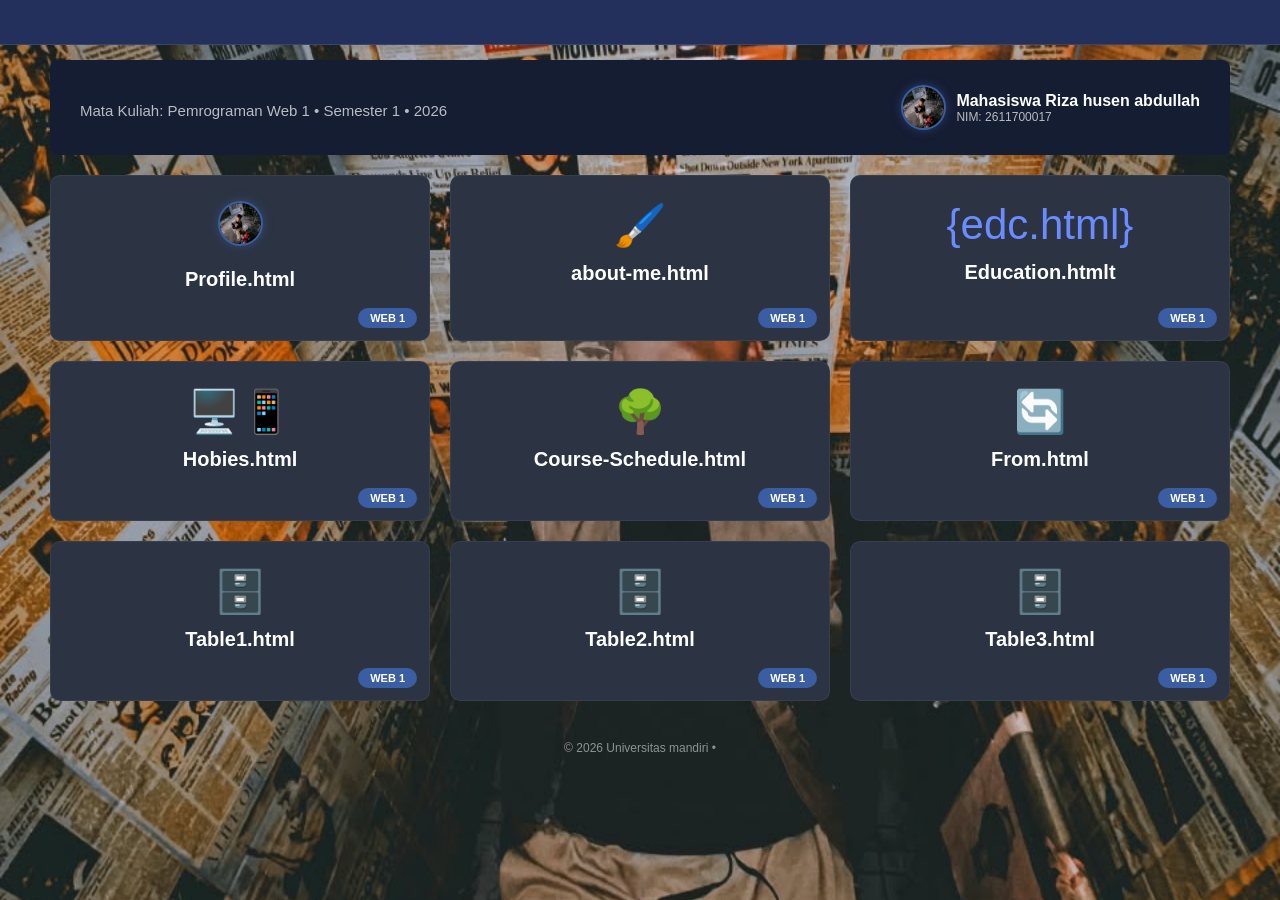
<file: index.html>
<!DOCTYPE html>
<html lang="id">
<head>
<meta charset="UTF-8">
<title>index.html login</title>
<link rel="icon" type="image/jpeg" href="riza.imgs.jpeg">
<style>
    * { margin: 0; padding: 0; box-sizing: border-box; font-family: Arial, sans-serif; }
    body {
          background-image: url('husen.jpeg');
    background-size: cover;
    background-position: center;
    background-repeat: no-repeat;
    background-attachment: fixed;
         background-color: #1e2f5a; color: white; }

    .top-header {
        background: #23305c;
        padding: 22px 50px;
        display: flex;
        justify-content: space-between;
        align-items: center;
        border-bottom: 1px solid rgba(255,255,255,0.1);
    }
    .top-header .nav { font-size: 14px; opacity: 0.6; letter-spacing: 1px; }

    .main-box {
        background: #151d33;
        margin: 0 50px;
        padding: 25px 30px;
        border-radius: 8px;
        display: flex;
        justify-content: space-between;
        align-items: center;
        margin-top: 15px;
    }
    .main-box h2 { font-size: 28px; }
    .main-box p { opacity: 0.7; font-size: 15px; margin-top: 5px; }
  
    .avatar-img {
    width: 45px;
    height: 45px;
    border-radius: 50%; 
    object-fit: cover; 
    border: 2px solid #3b5da1;
    box-shadow: 0 0 10px rgba(59,93,161,0.5);
}

    .grid {
        display: grid;
        grid-template-columns: repeat(3, 1fr);
        gap: 20px;
        padding: 20px 50px;
    }
    .kartu {
        background: #2c3444;
        border-radius: 10px;
        padding: 25px 20px 45px 20px;
        text-align: center;
        position: relative;
        text-decoration: none;
        color: white;
        transition: 0.2s;
        border: 1px solid rgba(255,255,255,0.05);
    }
    .kartu:hover { transform: translateY(-4px); background: #343f53; }
    .kartu .icon { font-size: 42px; color: #6a8cff; margin-bottom: 12px; }
    .kartu h3 { font-size: 20px; margin-bottom: 4px; }
    .kartu p { font-size: 13px; opacity: 0.7; }
    .kartu .badge {
        position: absolute;
        bottom: 12px; right: 12px;
        font-size: 11px; font-weight: bold;
        padding: 4px 12px;
        border-radius: 15px;
        background: #3a455a;
        color: #cbd5e1;
    }
    .kartu .badge.biru { background: #3b5da1; color: white; }
    .footer { text-align: center; padding: 20px; font-size: 12px; opacity: 0.5; }
</style>
</head>
<body>

<div class="top-header">
</div>

<div class="main-box">
    <div>
        <p>Mata Kuliah: Pemrograman Web 1 • Semester 1 • 2026</p>
    </div>
    <div style="display:flex; align-items:center; gap:10px;">
        <img src="riza.imgs.jpeg" class="avatar-img">
        <div>
            <div style="font-weight:bold;">Mahasiswa Riza husen abdullah</div>
            <div style="font-size:12px; opacity:0.7;">NIM: 2611700017</div>
        </div>
    </div>
</div>

<div class="grid">
    <a href="profile.html" class="kartu">
        <div class="icon"><img src="riza.imgs.jpeg" class="avatar-img"></div>
        <h3>Profile.html</h3>
        <span class="badge biru">WEB 1</span>
    </a>
     <a href="about-me.html" class="kartu">
        <div class="icon">🖌️</div>
        <h3>about-me.html</h3>
        <span class="badge biru">WEB 1</span>
    </a>
    <a href="education.html" class="kartu">
        <div class="icon">{edc.html}</div>
        <h3>Education.htmlt</h3>
        <span class="badge biru">WEB 1</span>
    </a>

    <a href="hobies.html" class="kartu">
        <div class="icon">🖥️📱</div>
        <h3>Hobies.html</h3>
        <span class="badge biru">WEB 1</span>
    </a>
    <a href="cuorse-schedule.html" class="kartu">
        <div class="icon">🌳</div>
        <h3>Course-Schedule.html</h3>
        <span class="badge biru">WEB 1</span>
    </a>
    <a href="form.html" class="kartu">
        <div class="icon">🔄</div>
        <h3>From.html</h3>
        <span class="badge biru">WEB 1</span>
    </a>

    <a href="table1.html" class="kartu">
        <div class="icon">🗄️</div>
        <h3>Table1.html</h3>
       <span class="badge biru">WEB 1</span>
    </a>
   <a href="table2.html" class="kartu">
        <div class="icon">🗄️</div>
        <h3>Table2.html</h3>
       <span class="badge biru">WEB 1</span>
    </a>
    <a href="table3.html" class="kartu">
        <div class="icon">🗄️</div>
        <h3>Table3.html</h3>
        <span class="badge biru">WEB 1</span>
    </a>
</div>

<div class="footer">
    © 2026 Universitas mandiri • 
</div>

</body>
</html>
</file>
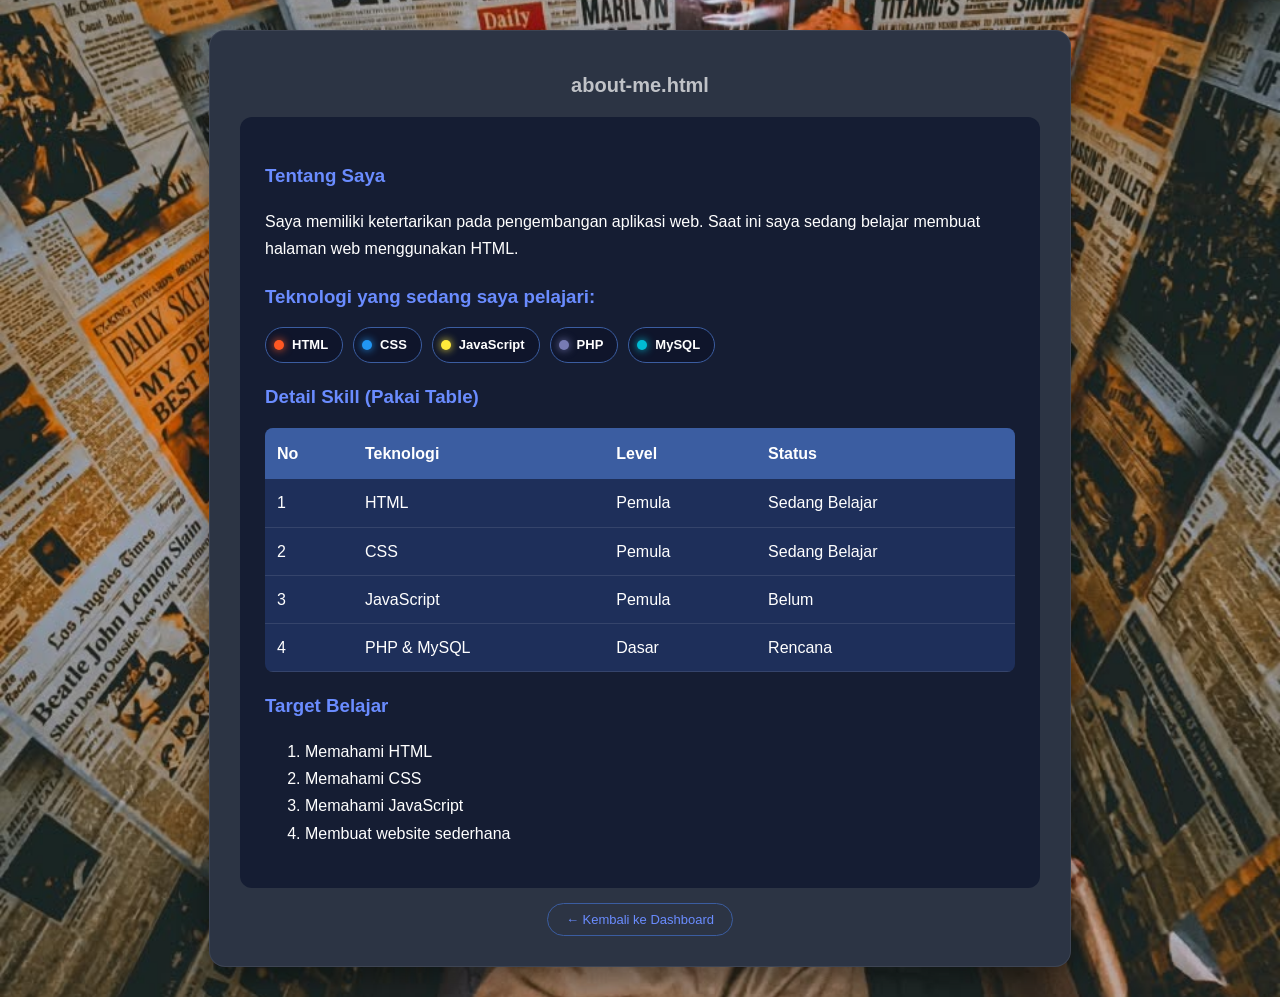
<file: about-me.html>
<!DOCTYPE html>
<html>
<head>
<title>About Me</title>
<link rel="icon" type="image/jpeg" href="riza.imgs.jpeg">
</head>
<style>
    body {
      background-image: url('husen.jpeg');
    background-size: cover;
    background-position: center;
    background-repeat: no-repeat;
    background-attachment: fixed;
    margin:0;
    font-family: Arial, sans-serif;
    color:white;
    padding:30px 20px;
    display:flex;
    justify-content:center;
}
.card {
    background:#2c3444;
    max-width:800px;
    width:100%;
    border-radius:16px;
    padding:30px;
    box-shadow:0 10px 30px rgba(0,0,0,0.4);
    border:1px solid rgba(255,255,255,0.08);
}
.card h1 { text-align:center; font-size:20px; opacity:0.7; margin-bottom:20px; }
.box {
    background:#151d33;
    padding:25px;
    border-radius:12px;
    line-height:1.7;
}
.box h3 { color:#6a8cff; margin-bottom:8px; margin-top:18px; }

table {
    width:100%;
    border-collapse:collapse;
    margin-top:15px;
    background:#1e2f5a;
    border-radius:8px;
    overflow:hidden;
}
table th {
    background:#3b5da1;
    color:white;
    padding:12px;
    text-align:left;
}
table td {
    padding:10px 12px;
    border-bottom:1px solid rgba(255,255,255,0.1);
}
table tr:hover { background:rgba(59,93,161,0.3); }

.btn-kembali {
    display:inline-block;
    margin-top:15px;
    background:transparent;
    border:1px solid #3b5da1;
    color:#6a8cff;
    padding:8px 18px;
    border-radius:20px;
    text-decoration:none;
    font-size:13px;
}
.btn-kembali:hover {
    background:#3b5da1;
    color:white;
}
.tag {
    display:inline-block;
    background:#2a3447;
    border:1px solid #3b5da1;
    padding:4px 10px;
    border-radius:15px;
    font-size:12px;
    margin:3px;
}
.tech-list {
    display:flex;
    gap:10px;
    flex-wrap:wrap;
    margin:15px 0;
}
.skill-badge {
    background:#0f152b;
    border:1px solid #3b5da1;
    color:white;
    padding:6px 14px 6px 26px;
    border-radius:20px;
    font-size:13px;
    font-weight:bold;
    position:relative;
}

.skill-badge::before {
    content:"";
    width:10px;
    height:10px;
    border-radius:50%;
    position:absolute;
    left:8px;
    top:50%;
    transform:translateY(-50%);
}

.skill-badge.html::before { background:#ff5722; box-shadow:0 0 8px #ff5722; }
.skill-badge.css::before { background:#2196f3; box-shadow:0 0 8px #2196f3; }
.skill-badge.js::before { background:#ffeb3b; box-shadow:0 0 8px #ffeb3b; }
.skill-badge.php::before { background:#777bb4; box-shadow:0 0 8px #777bb4; }
.skill-badge.mysql::before { background:#00bcd4; box-shadow:0 0 8px #00bcd4; }
</style>
<body>

<div class="card">
    <h1>about-me.html</h1>
    
    <div class="box">
        <h3>Tentang Saya</h3>
        <p>Saya memiliki ketertarikan pada pengembangan aplikasi web. Saat ini saya sedang belajar membuat halaman web menggunakan HTML.</p>

        <h3>Teknologi yang sedang saya pelajari:</h3>
        <div class="tech-list">
    <span class="skill-badge html">HTML</span>
    <span class="skill-badge css">CSS</span>
    <span class="skill-badge js">JavaScript</span>
    <span class="skill-badge php">PHP</span>
    <span class="skill-badge mysql">MySQL</span>
        </div>

        <h3>Detail Skill (Pakai Table)</h3>
        <table>
            <tr>
                <th>No</th>
                <th>Teknologi</th>
                <th>Level</th>
                <th>Status</th>
            </tr>
            <tr>
                <td>1</td>
                <td>HTML</td>
                <td>Pemula</td>
                <td>Sedang Belajar</td>
            </tr>
            <tr>
                <td>2</td>
                <td>CSS</td>
                <td>Pemula</td>
                <td>Sedang Belajar</td>
            </tr>
            <tr>
                <td>3</td>
                <td>JavaScript</td>
                <td>Pemula</td>
                <td>Belum</td>
            </tr>
            <tr>
                <td>4</td>
                <td>PHP & MySQL</td>
                <td>Dasar</td>
                <td>Rencana</td>
            </tr>
        </table>

        <h3>Target Belajar</h3>
        <ol>
            <li>Memahami HTML</li>
            <li>Memahami CSS</li>
            <li>Memahami JavaScript</li>
            <li>Membuat website sederhana</li>
        </ol>
    </div>

    <center><a href="index.html" class="btn-kembali">← Kembali ke Dashboard</a></center>
</div>

</body>
</html>
</file>
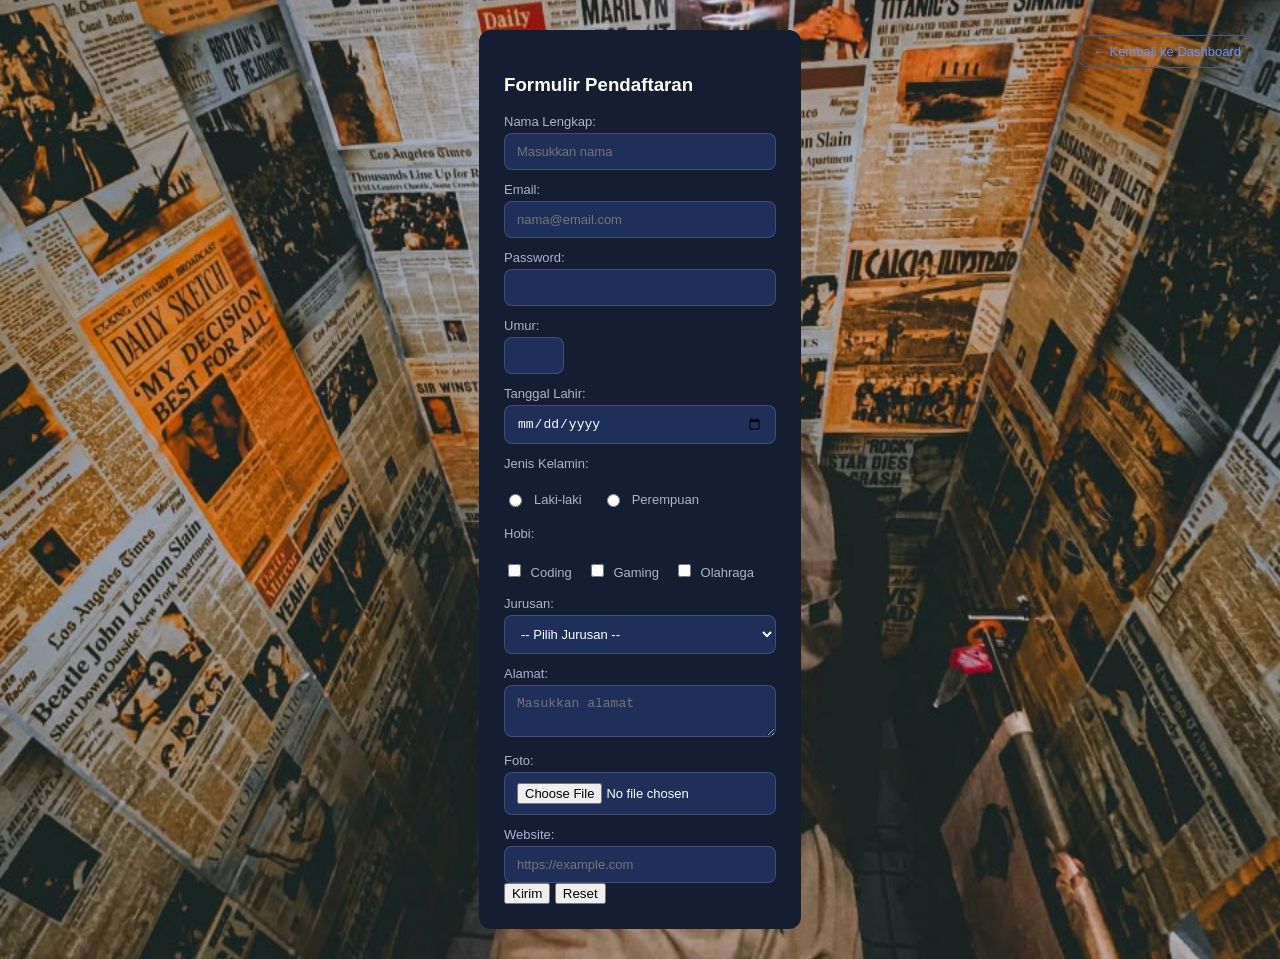
<file: form.html>
<!DOCTYPE html>
<html>
<head>
    <title>form.html</title>
    <link rel="icon" type="image/jpeg" href="riza.imgs.jpeg">
    <style>
       body {
     background-image: url('husen.jpeg');
    background-size: cover;
    background-position: center;
    background-repeat: no-repeat;
    background-attachment: fixed;
    margin:0;
    font-family: Arial, sans-serif;
    color:white;
    padding:30px 20px;
    display:flex;
    justify-content:center;
}
.card {
    background:#2c3444;
    max-width:550px;
    width:100%;
    border-radius:16px;
    padding:30px;
    box-shadow:0 10px 30px rgba(0,0,0,0.4);
    border:1px solid rgba(255,255,255,0.08);
}
.card h1 { text-align:center; font-size:20px; opacity:0.7; margin-bottom:10px; }
.card h2 { text-align:center; color:#6a8cff; margin-bottom:20px; }
.box {
    background:#151d33;
    padding:25px;
    border-radius:12px;
}
label {
    display:block;
    margin-top:12px;
    margin-bottom:4px;
    font-size:13px;
    color:#aab4d0;
}
input, select, textarea {
    width:100%;
    padding:10px 12px;
    border-radius:8px;
    border:1px solid rgba(255,255,255,0.15);
    background:#1e2f5a;
    color:white;
    font-size:13px;
    box-sizing:border-box;
    outline:none;
}
input:focus, select:focus, textarea:focus {
    border-color:#3b5da1;
    box-shadow:0 0 0 2px rgba(59,93,161,0.3);
}
input[type="radio"], input[type="checkbox"] {
    width:auto;
    margin-right:6px;
}

.btn-kembali {
    display:inline-block;
    margin-top:15px;
    background:transparent;
    border:1px solid #3b5da1;
    color:#6a8cff;
    padding:8px 18px;
    border-radius:20px;
    text-decoration:none;
    font-size:13px;
}
center {
    position: absolute;
    top: 20px;
    right: 20px;
    margin-left: auto; 
}
.btn-kembali:hover {
    background:#3b5da1;
    color:white;
}
    </style>
</head>
<body>


    <div class="box">
        <h3>Formulir Pendaftaran</h3>

        <form>
            <label>Nama Lengkap:</label>
            <input type="text" placeholder="Masukkan nama">

            <label>Email:</label>
            <input type="email" placeholder="nama@email.com">

            <label>Password:</label>
            <input type="password">

            <label>Umur:</label>
            <input type="number" style="width: 60px;">

            <label>Tanggal Lahir:</label>
            <input type="date">

            <label>Jenis Kelamin:</label>
            <div style="display:flex; gap:20px; margin:8px 0 15px 0;">
         <label style="display:flex; align-items:center; gap:6px; cursor:pointer;">
        <input type="radio" name="gender" value="Laki-laki"> Laki-laki  </label>
           <label style="display:flex; align-items:center; gap:6px; cursor:pointer;">
        <input type="radio" name="gender" value="Perempuan"> Perempuan
          </label>
        </div>

            <label>Hobi:</label>
        <div style="display:flex; gap:15px; margin:8px 0;">
          <label><input type="checkbox" name="hobi" value="Coding"> Coding</label>
          <label><input type="checkbox" name="hobi" value="Gaming"> Gaming</label>
          <label><input type="checkbox" name="hobi" value="Olahraga"> Olahraga</label>
        </div>

            <label>Jurusan:</label>
            <select>
                <option>-- Pilih Jurusan --</option>
                <option>Teknik Informatika</option>
                <option>Sistem Informasi</option>
                <option>DKV</option>
            </select>

            <label>Alamat:</label>
            <textarea placeholder="Masukkan alamat"></textarea>

            <label>Foto:</label>
            <input type="file">

            <label>Website:</label>
            <input type="url" placeholder="https://example.com">

            <div class="buttons">
                <button type="submit">Kirim</button>
                <button type="reset">Reset</button>
            </div>
        </form>
    </div>

</body>
<center><a href="index.html" class="btn-kembali">← Kembali ke Dashboard</a></center>

</html>
</file>
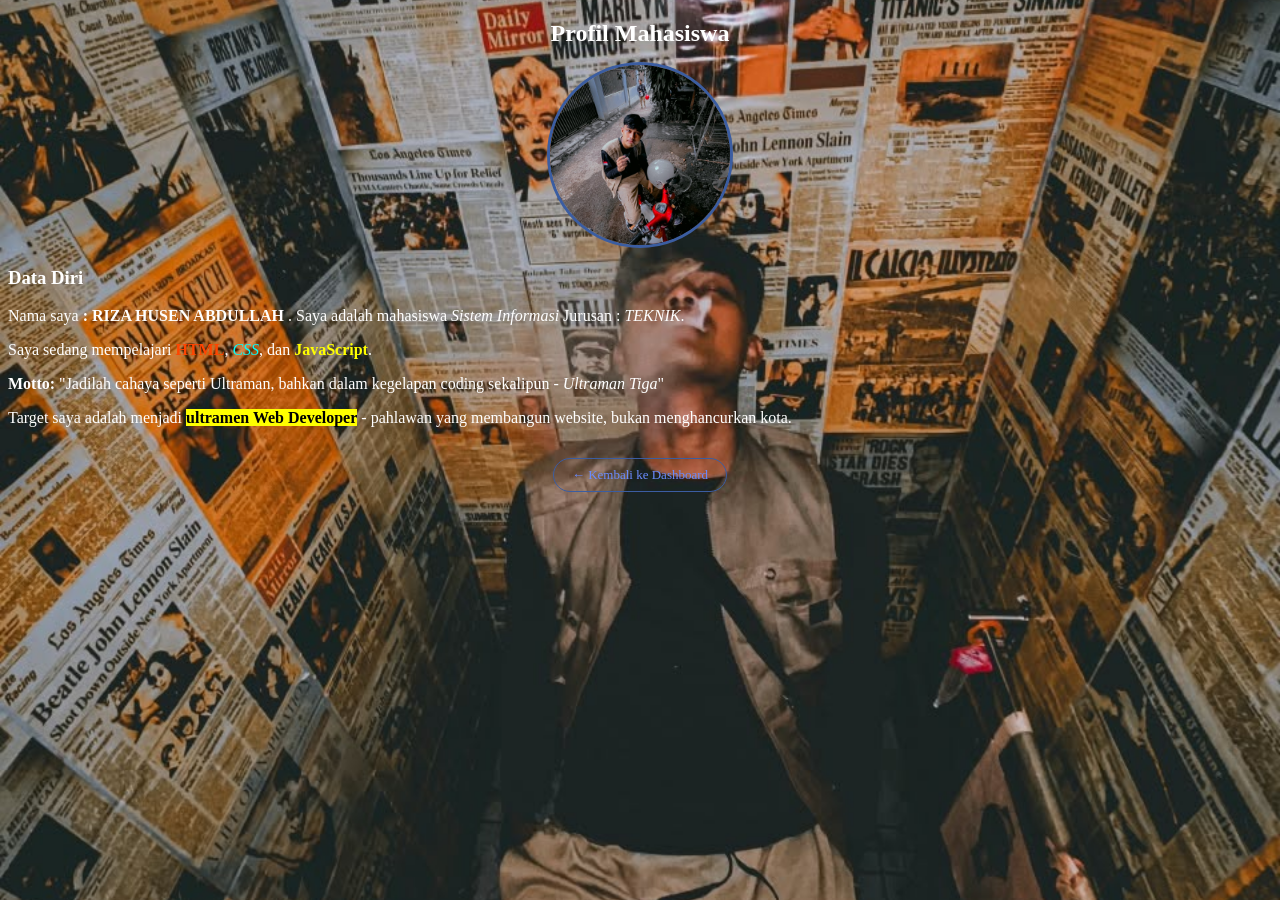
<file: profile.html>
<!DOCTYPE html>
<html lang="id">
<head>
    <meta charset="UTF-8">
    <title>profil.html</title>
    <link rel="icon" type="image/jpeg" href="riza.imgs.jpeg">
    <style>
   body {
    background-image: url('husen.jpeg');
    background-size: cover;
    background-position: center;
    background-repeat: no-repeat;
    background-attachment: fixed;
}

h2 {
    color: white;
    margin:20px 0 15px 0;
    text-align: center;
}
h3 {
    color: white;
}
p {
    color: white;
}
img {
    width: 180px;       
    height: 180px;      
    object-fit: cover;  
    border-radius: 50%; 
    display: block;
    margin: 0 auto;     
    border: 3px solid #3b5da1;
}
.btn-kembali {
    display:inline-block;
    margin-top:15px;
    background:transparent;
    border:1px solid #3b5da1;
    color:#6a8cff;
    padding:8px 18px;
    border-radius:20px;
    text-decoration:none;
    font-size:13px;
}
.btn-kembali:hover {
    background:#3b5da1;
    color:white;
}
    </style>
</head>
<body>

<div class="container">
    <div class="judul-foto">
        <h2>Profil Mahasiswa</h2>
        <img src="riza.imgs.jpeg" alt="Foto Mahasiswa">
    </div>
    <h3>Data Diri</h3>
    <p>Nama saya <b>:</b> <b>RIZA HUSEN ABDULLAH </b>. Saya adalah mahasiswa <i>Sistem Informasi</i>  Jurusan : <i>TEKNIK</i>. </p>
    <p>Saya sedang mempelajari <b style="color: orangered;">HTML</b>, <i style="color: aqua;">CSS</i>, dan <b style="color: yellow;">JavaScript</b>.</p><p><strong>Motto:</strong> "Jadilah cahaya seperti Ultraman, bahkan dalam kegelapan coding sekalipun - <em>Ultraman Tiga</em>"</p>
<p>Target saya adalah menjadi <strong><mark>ultramen Web Developer</mark></strong> - pahlawan yang membangun website, bukan menghancurkan kota.</p>

</div>
<center><a href="index.html" class="btn-kembali">← Kembali ke Dashboard</a></center>
</file>
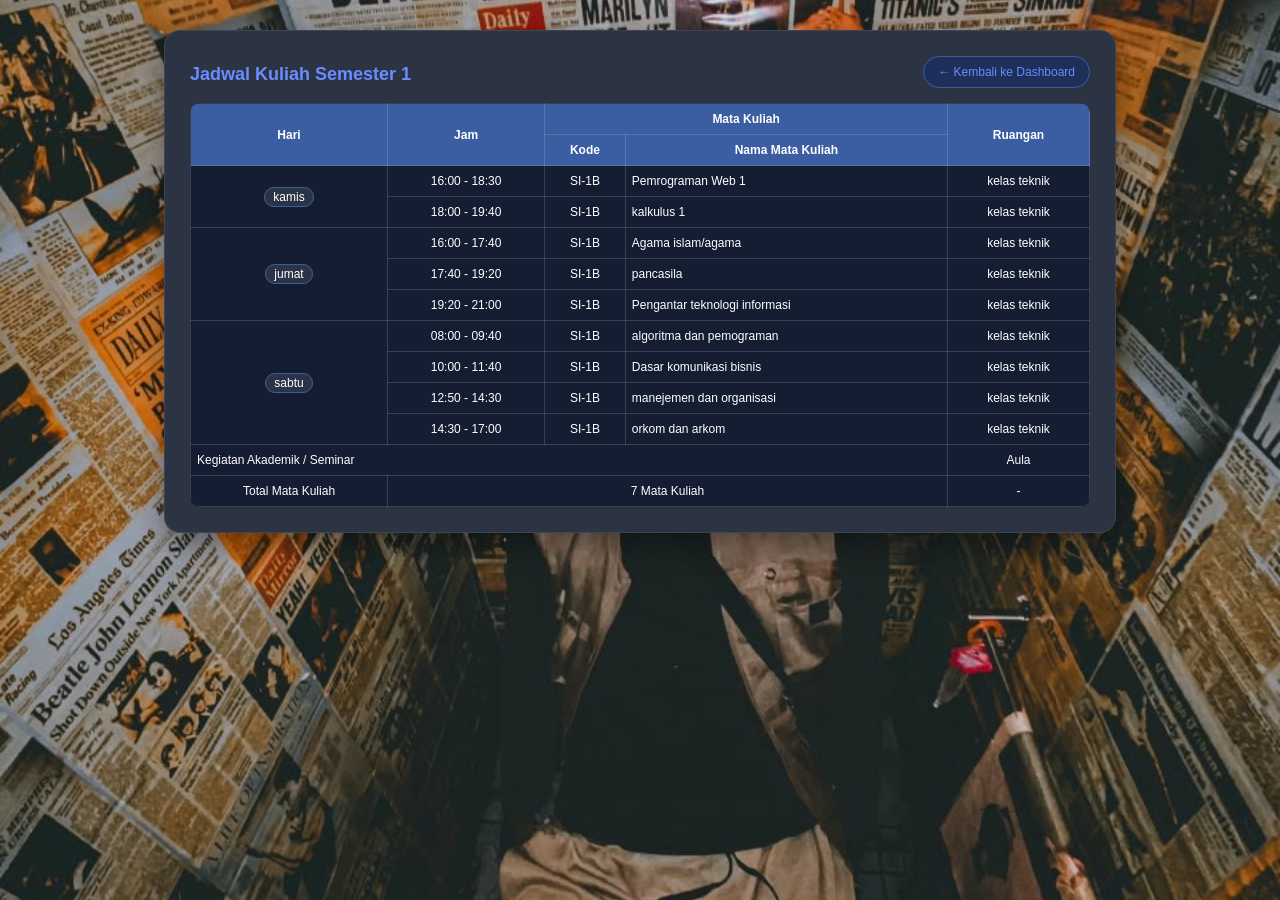
<file: table1.html>
<!DOCTYPE html>
<html>
<head>
<title>table1</title>
<link rel="icon" type="image/jpeg" href="riza.imgs.jpeg">
</head>
<body>
<style>
    body {
          background-image: url('husen.jpeg');
    background-size: cover;
    background-position: center;
    background-repeat: no-repeat;
    background-attachment: fixed;
    margin:0;
    font-family: Arial, sans-serif;
    color:white;
    padding:30px 15px;
    display:flex;
    justify-content:center;
}
.card {
    background:#2c3444;
    max-width:900px;
    width:100%;
    border-radius:16px;
    padding:25px;
    box-shadow:0 10px 30px rgba(0,0,0,0.4);
    border:1px solid rgba(255,255,255,0.08);
}
.header-top {
    display:flex;
    justify-content:space-between;
    align-items:center;
    margin-bottom:15px;
}
.header-top h2 { font-size:18px; color:#6a8cff; margin:5px 0 0 0; }
.btn-kembali-atas {
    background:#1e2f5a;
    border:1px solid #3b5da1;
    color:#6a8cff;
    padding:8px 14px;
    border-radius:20px;
    text-decoration:none;
    font-size:12px;
    white-space:nowrap;
}
.btn-kembali-atas:hover { background:#3b5da1; color:white; }

table {
    width:100%;
    border-collapse:collapse;
    background:#151d33;
    border-radius:10px;
    overflow:hidden;
    font-size:12px;
}
th, td {
    border:1px solid rgba(255,255,255,0.15);
    padding:8px 6px;
    text-align:center;
}
th { background:#3b5da1; color:white; }
tr:hover { background:rgba(59,93,161,0.2); }
.badge-hari { background:#2a3447; padding:2px 8px; border-radius:10px; border:1px solid #3b5da1; }
</style>
<div class="card">
    <div class="header-top">
        <div>
            <h2>Jadwal Kuliah Semester 1</h2>
        </div>
        <a href="index.html" class="btn-kembali-atas">← Kembali ke Dashboard</a>
    </div>

    <table>
        <tr>
            <th rowspan="2">Hari</th>
            <th rowspan="2">Jam</th>
            <th colspan="2">Mata Kuliah</th>
            <th rowspan="2">Ruangan</th>
        </tr>
        <tr>
            <th>Kode</th>
            <th>Nama Mata Kuliah</th>
        </tr>
        <tr>
            <td rowspan="2"><span class="badge-hari">kamis</span></td>
            <td>16:00 - 18:30</td>
            <td>SI-1B</td>
            <td style="text-align:left;">Pemrograman Web 1</td>
            <td>kelas teknik</td>
        </tr>
        <tr>
            <td>18:00 - 19:40</td>
            <td>SI-1B</td>
            <td style="text-align:left;">kalkulus 1</td>
            <td>kelas teknik</td>
        </tr>
        <tr>
            <td rowspan="3"><span class="badge-hari">jumat</span></td>
            <td>16:00 - 17:40</td>
            <td>SI-1B</td>
            <td style="text-align:left;">Agama islam/agama</td>
            <td>kelas teknik</td>
        </tr>
        <tr>
            <td>17:40 - 19:20</td>
            <td>SI-1B</td>
            <td style="text-align:left;">pancasila</td>
            <td>kelas teknik</td>
        </tr>
        <tr>
            <td>19:20 - 21:00</td>
            <td>SI-1B</td>
            <td style="text-align:left;">Pengantar teknologi informasi</td>
            <td>kelas teknik</td>
        </tr>
        <tr>
            <td rowspan="4"><span class="badge-hari">sabtu</span></td>
            <td>08:00 - 09:40</td>
            <td>SI-1B</td>
            <td style="text-align:left;">algoritma dan pemograman</td>
            <td>kelas teknik</td>
        </tr>
        <tr>
            <td>10:00 - 11:40</td>
            <td>SI-1B</td>
            <td style="text-align:left;">Dasar komunikasi bisnis</td>
            <td>kelas teknik</td>
        </tr>
        <tr>
            <td>12:50 - 14:30</td>
            <td>SI-1B</td>
            <td style="text-align:left;">manejemen dan organisasi</td>
            <td>kelas teknik</td>
        </tr>
        <tr>
            <td>14:30 - 17:00</td>
            <td>SI-1B</td>
            <td style="text-align:left;">orkom dan arkom</td>
            <td>kelas teknik</td>
        </tr>
        <tr>
            <td colspan="4" style="text-align:left;">Kegiatan Akademik / Seminar</td>
            <td>Aula</td>
        </tr>
        <tr>
            <td>Total Mata Kuliah</td>
            <td colspan="3">7 Mata Kuliah</td>
            <td>-</td>
        </tr>
    </table>
</div>

</body>
</html>
</file>
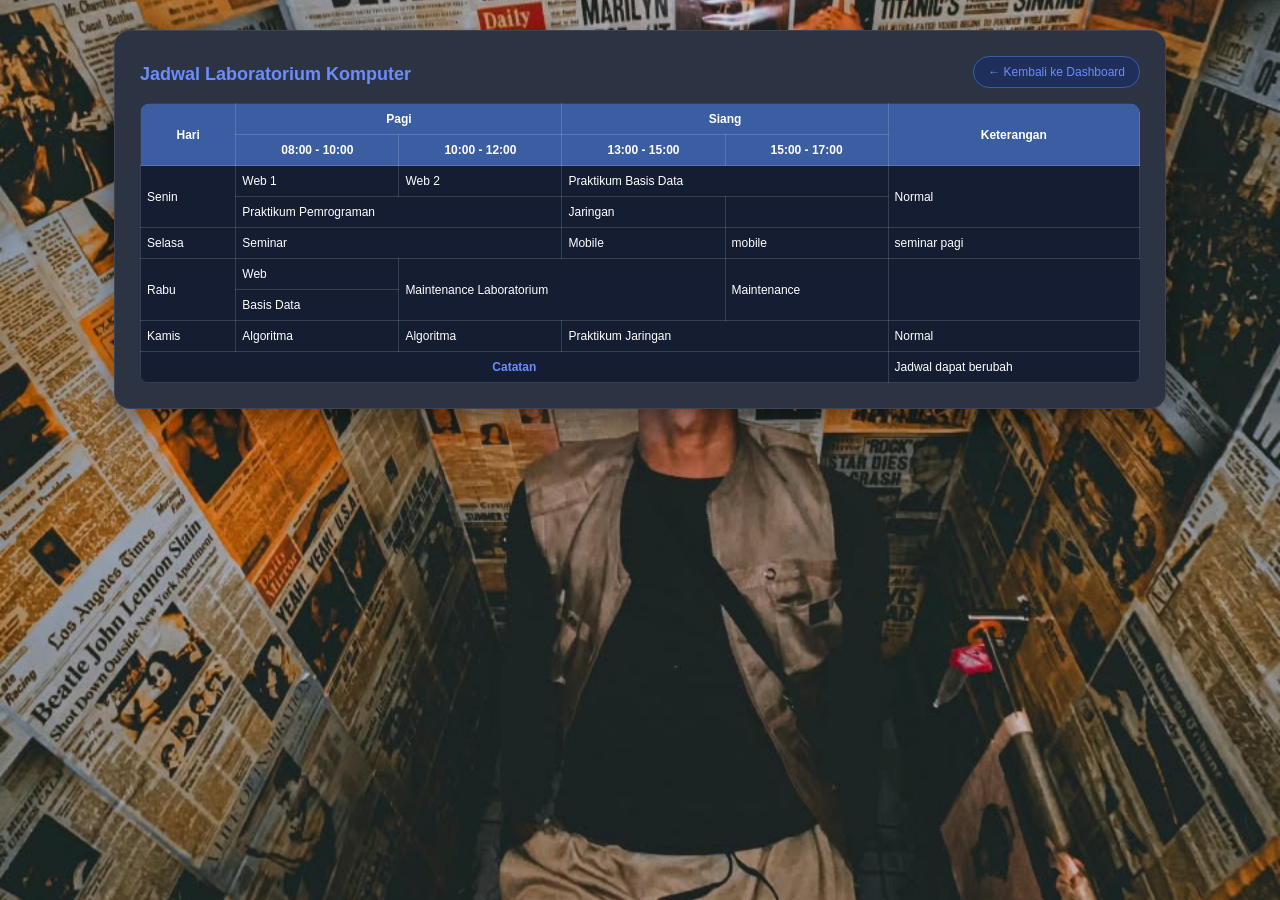
<file: table2.html>
<!DOCTYPE html>
<html>
<head>
<title>table2</title>
<link rel="icon" type="image/jpeg" href="riza.imgs.jpeg">
</head>
<body>
<style>
    body {
          background-image: url('husen.jpeg');
    background-size: cover;
    background-position: center;
    background-repeat: no-repeat;
    background-attachment: fixed;
    margin:0;
    font-family: Arial, sans-serif;
    color:white;
    padding:30px 15px;
    display:flex;
    justify-content:center;
}
.card {
    background:#2c3444;
    max-width:1000px;
    width:100%;
    border-radius:16px;
    padding:25px;
    box-shadow:0 10px 30px rgba(0,0,0,0.4);
    border:1px solid rgba(255,255,255,0.08);
}
.header-top {
    display:flex;
    justify-content:space-between;
    align-items:center;
    margin-bottom:15px;
}
.header-top h2 { font-size:18px; color:#6a8cff; margin:5px 0 0 0; }
.btn-kembali-atas {
    background:#1e2f5a;
    border:1px solid #3b5da1;
    color:#6a8cff;
    padding:8px 14px;
    border-radius:20px;
    text-decoration:none;
    font-size:12px;
}
.btn-kembali-atas:hover { background:#3b5da1; color:white; }

table {
    width:100%;
    border-collapse:collapse;
    background:#151d33;
    border-radius:10px;
    overflow:hidden;
    font-size:12px;
}
th, td {
    border:1px solid rgba(255,255,255,0.15);
    padding:8px 6px;
    text-align:left;
}
th { background:#3b5da1; color:white; text-align:center; }
tr:hover { background:rgba(59,93,161,0.2); }
</style>
<div class="card">
    <div class="header-top">
        <div>
            <h2>Jadwal Laboratorium Komputer</h2>
        </div>
        <a href="index.html" class="btn-kembali-atas">← Kembali ke Dashboard</a>
    </div>

    <table>
        <tr>
            <th rowspan="2">Hari</th>
            <th colspan="2">Pagi</th>
            <th colspan="2">Siang</th>
            <th rowspan="2">Keterangan</th>
        </tr>
        <tr>
            <th>08:00 - 10:00</th>
            <th>10:00 - 12:00</th>
            <th>13:00 - 15:00</th>
            <th>15:00 - 17:00</th>
        </tr>
        <tr>
            <td rowspan="2">Senin</td>
            <td>Web 1</td>
            <td>Web 2</td>
            <td colspan="2">Praktikum Basis Data</td>
            <td rowspan="2">Normal</td>
        </tr>
        <tr>
            <td colspan="2">Praktikum Pemrograman</td>
            <td>Jaringan</td>
        </tr>
        <tr>
            <td>Selasa</td>
            <td colspan="2">Seminar</td>
            <td>Mobile</td>
            <td>mobile</td>
            <td>seminar pagi</td>
        </tr>
        <tr>
            <td rowspan="2">Rabu</td>
            <td>Web</td>
            <td colspan="2" rowspan="2">Maintenance Laboratorium</td>
            <td rowspan="2">Maintenance</td>
        </tr>
        <tr>
            <td colspan="2">Basis Data</td>
        </tr>
        <tr>
            <td>Kamis</td>
            <td>Algoritma</td>
            <td>Algoritma</td>
            <td colspan="2">Praktikum Jaringan</td>
            <td>Normal</td>
        </tr>
        <tr>
            <td colspan="5" style="text-align:center; font-weight:bold; color:#6a8cff;">Catatan</td>
            <td>Jadwal dapat berubah</td>
        </tr>
    </table>
</div>

</body>
</html>
</file>
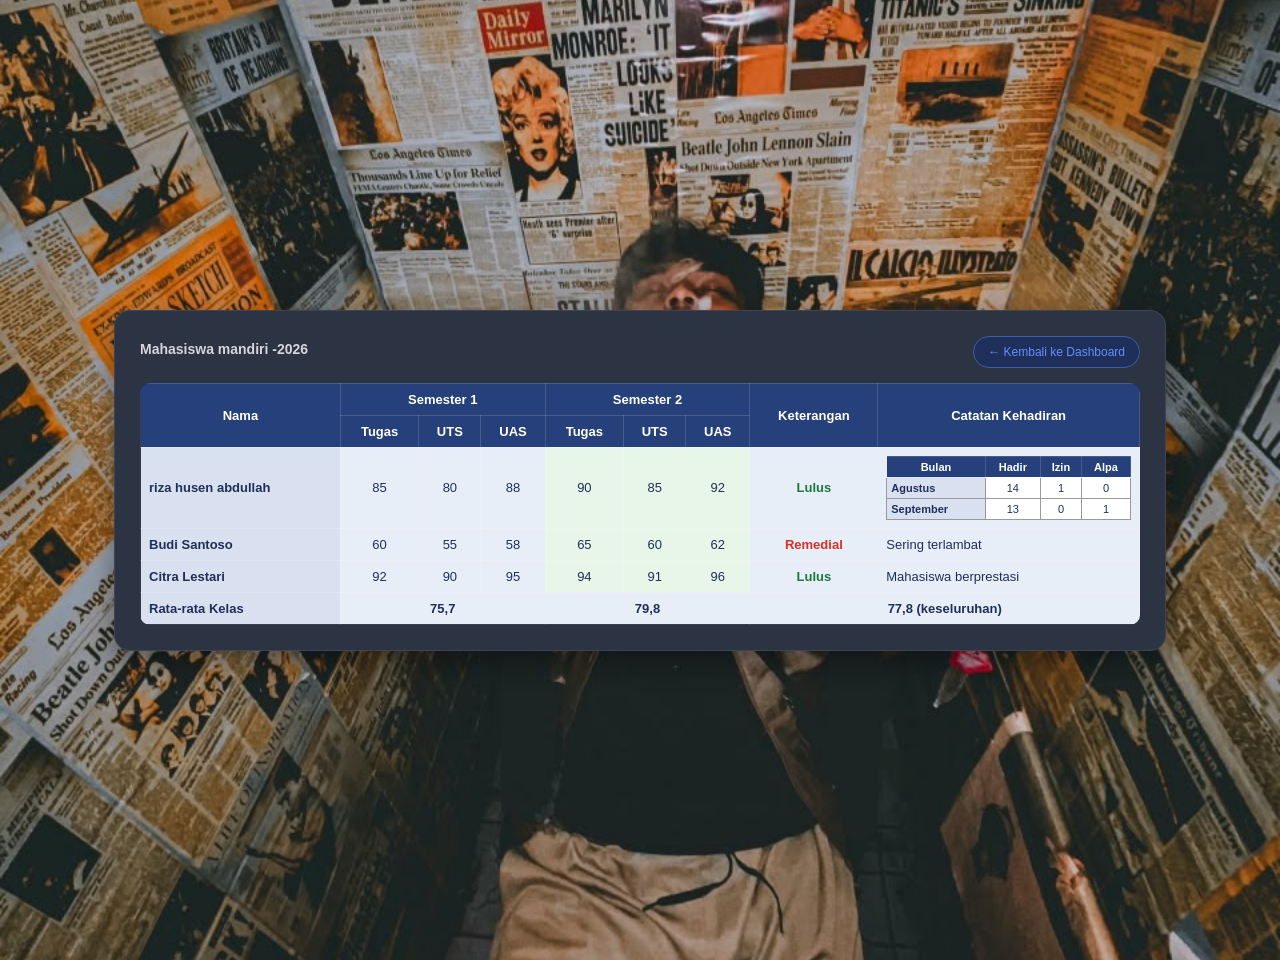
<file: table3.html>
<!DOCTYPE html>
<html>
<head>
<title>table3</title>
<link rel="icon" type="image/jpeg" href="riza.imgs.jpeg">
<link rel="stylesheet" href="table3.css">
</head>
<body>

<div class="card">
    <div class="header-top">
        <div style="flex:1;">
            <h3 style="margin-top:5px; font-weight:bold; color:white;"> Mahasiswa mandiri -2026</h3>
        </div>
        <a href="index.html" class="btn-kembali-atas">← Kembali ke Dashboard</a>
    </div>

    <center>
    <table class="main">
        <tr>
            <th rowspan="2">Nama</th>
            <th colspan="3">Semester 1</th>
            <th colspan="3">Semester 2</th>
            <th rowspan="2">Keterangan</th>
            <th rowspan="2">Catatan Kehadiran</th>
        </tr>
        <tr>
            <th>Tugas</th><th>UTS</th><th>UAS</th>
            <th>Tugas</th><th>UTS</th><th>UAS</th>
        </tr>
        <tr>
            <td>riza husen abdullah</td>
            <td>85</td><td>80</td><td>88</td>
            <td style="background:#e8f5e9;">90</td><td style="background:#e8f5e9;">85</td><td style="background:#e8f5e9;">92</td>
            <td><span class="lulus">Lulus</span></td>
            <td>
                <table class="mini">
                    <tr><th>Bulan</th><th>Hadir</th><th>Izin</th><th>Alpa</th></tr>
                    <tr><td>Agustus</td><td>14</td><td>1</td><td>0</td></tr>
                    <tr><td>September</td><td>13</td><td>0</td><td>1</td></tr>
                </table>
            </td>
        </tr>
        <tr>
            <td>Budi Santoso</td>
            <td>60</td><td>55</td><td>58</td>
            <td style="background:#e8f5e9;">65</td><td style="background:#e8f5e9;">60</td><td style="background:#e8f5e9;">62</td>
            <td><span class="remedial">Remedial</span></td>
            <td style="text-align:left;">Sering terlambat</td>
        </tr>
        <tr>
            <td>Citra Lestari</td>
            <td>92</td><td>90</td><td>95</td>
            <td style="background:#e8f5e9;">94</td><td style="background:#e8f5e9;">91</td><td style="background:#e8f5e9;">96</td>
            <td><span class="lulus">Lulus</span></td>
            <td style="text-align:left;">Mahasiswa berprestasi</td>
        </tr>
        <tr class="footer-row">
            <td>Rata-rata Kelas</td>
            <td colspan="3">75,7</td>
            <td colspan="3">79,8</td>
            <td colspan="2">77,8 (keseluruhan)</td>
        </tr>
    </table>
    </center>
</div>

</body>
</html>
</file>
<file: table3.css>
body {  background-image: url('husen.jpeg');
    background-size: cover;
    background-position: center;
    background-repeat: no-repeat;
    background-attachment: fixed;
    margin:0;
    font-family: Arial, sans-serif;
    color:white;
    padding:30px 15px;
    display:flex;
    justify-content:center;
    align-items:center;
    min-height:100vh;
}
.card {
    background:#2c3444;
    max-width:1000px;
    width:100%;
    border-radius:16px;
    padding:25px;
    box-shadow:0 10px 30px rgba(0,0,0,0.4);
    border:1px solid rgba(255,255,255,0.08);
}
.header-top {
    display:flex;
    justify-content:space-between;
    align-items:center;
    margin-bottom:15px;
}
.header-top h3 { font-size:14px; opacity:0.8; margin:10px 0; text-align:left; }
.btn-kembali-atas {
    background:#1e2f5a;
    border:1px solid #3b5da1;
    color:#6a8cff;
    padding:8px 14px;
    border-radius:20px;
    text-decoration:none;
    font-size:12px;
    white-space:nowrap;
}
.btn-kembali-atas:hover { background:#3b5da1; color:white; }

table.main {
    width:100%;
    border-collapse:collapse;
    background:#151d33;
    border-radius:10px;
    overflow:hidden;
    font-size:13px;
}
table.main th, table.main td {
    border:1px solid rgba(255,255,255,0.15);
    padding:8px;
    text-align:center;
}
table.main th { background:#25407a; color:white; }
table.main td { background:#e8eef7; color:#1e2f5a; }
table.main td:first-child { background:#d9e1f0; font-weight:bold; text-align:left; }
.lulus { color:#1a7a3a; font-weight:bold; }
.remedial { color:#d93025; font-weight:bold; }

table.mini {
    width:100%;
    border-collapse:collapse;
    font-size:11px;
}
table.mini th { background:#25407a; color:white; padding:4px; }
table.mini td { background:white; color:#1e2f5a; padding:4px; border:1px solid #999; }
.footer-row td { background:#e8eef7; font-weight:bold; }
</file>
